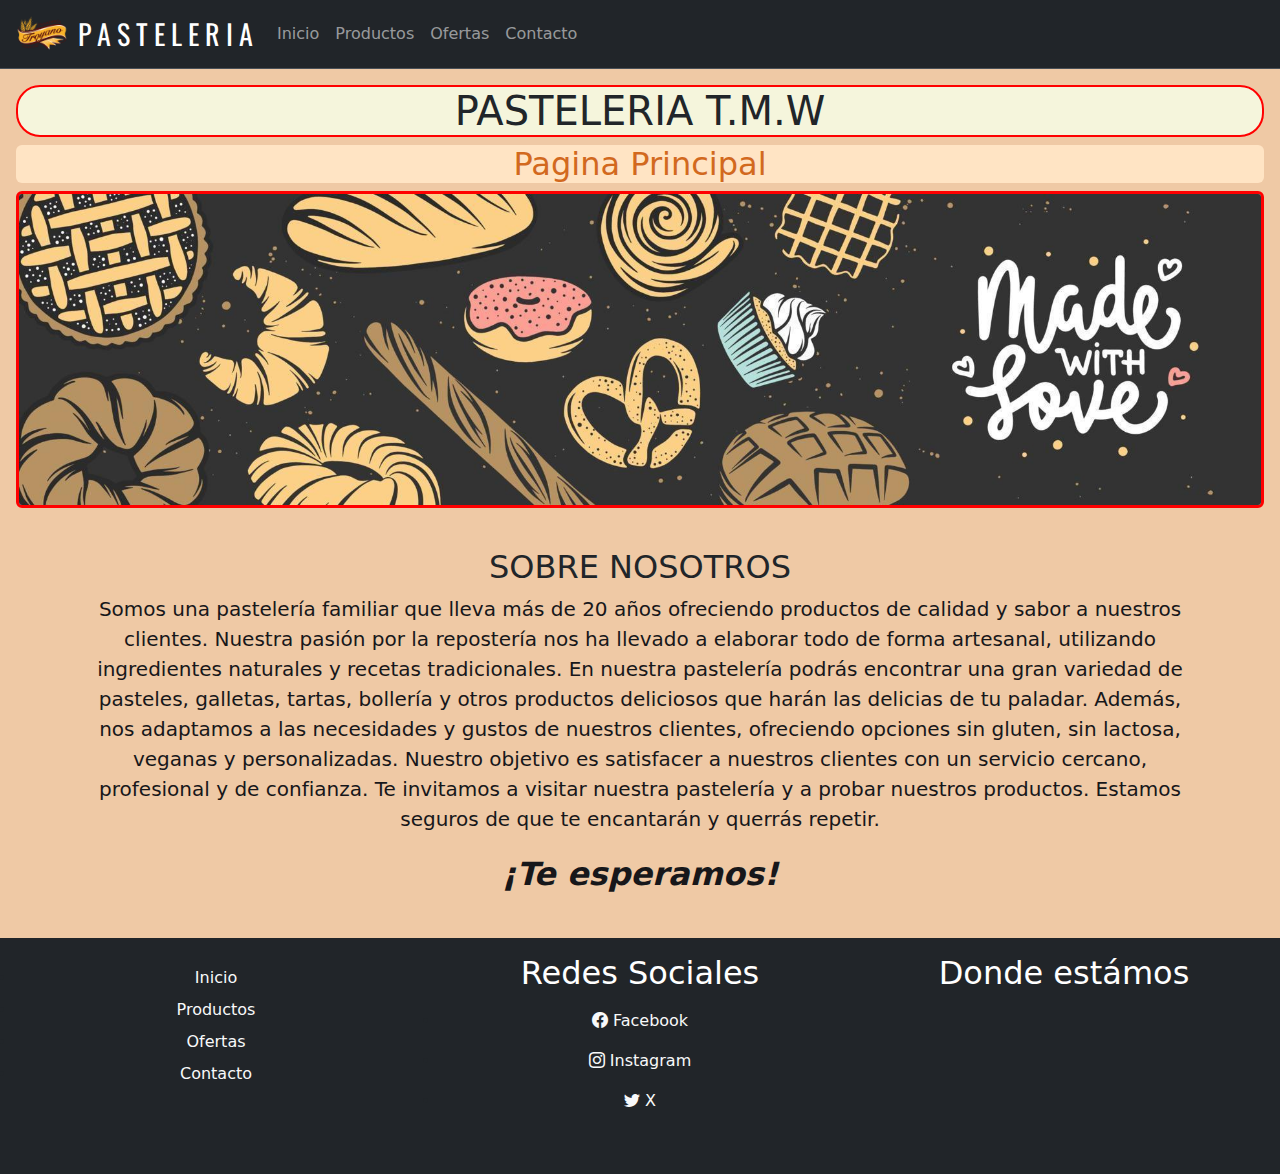
<file: index.html>
<!DOCTYPE html>
<html lang="es">
  <head>
    <link
      rel="shortcut icon"
      href="./img/logo_pan_troyano.png"
      type="image/x-icon"/>
    <meta charset="UTF-8" />
    <meta name="viewport" content="width=device-width, initial-scale=1.0" />
    <title>Pasteleria</title>
    <link rel="stylesheet" href="estilos/estilosg.css" />
    <link
      rel="stylesheet"
      href="https://cdn.jsdelivr.net/npm/bootstrap-icons@1.11.1/font/bootstrap-icons.css"
    />
    <link
      href="https://cdn.jsdelivr.net/npm/bootstrap@5.3.2/dist/css/bootstrap.min.css"
      rel="stylesheet"/>
    <link rel="stylesheet" href="https://fonts.googleapis.com/css?family=Oswald" type="text/css">


  </head>

  <body class="background">
    <nav
      class="navbar navbar-expand-lg bg-dark border-bottom border-body"
      data-bs-theme="dark"
    >
      <div class="container-fluid">
        <a
          class="navbar-brand textlogo fs-3 pe-none"
          href="#"
          rel="noopener noreferrer"><img src="./img/logo_pan_troyano.png"
            alt="Logo"
            width="60"
            height="100%"
            class="d-inline-block align-text-top"/> P A S T E L E R I A </a>
        <button
          class="navbar-toggler"
          type="button"
          data-bs-toggle="collapse"
          data-bs-target="#navbarNav"
          aria-controls="navbarNav"
          aria-expanded="false"
          aria-label="Toggle navigation"
        >
          <span class="navbar-toggler-icon"></span>
        </button>
        <div class="collapse navbar-collapse" id="navbarNav">
          <ul class="navbar-nav">
            <li class="nav-item">
              <a
                class="nav-link"
                href="./index.html"
                rel="noopener noreferrer"
                >Inicio</a
              >
            </li>
            <li class="nav-item">
              <a
                class="nav-link"
                href="./productos.html"
                rel="noopener noreferrer"
                >Productos</a
              >
            </li>
            <li class="nav-item">
              <a
                class="nav-link"
                href="./ofertas.html"
                rel="noopener noreferrer"
                >Ofertas</a
              >
            </li>
            <li class="nav-item">
              <a
                class="nav-link"
                href="./contacto.html"
                rel="noopener noreferrer"
                >Contacto</a
              >
            </li>
          </ul>
        </div>
      </div>
    </nav>

    <header class="container-fluid p-3">
      <h1 class="text-center fs-1" id="encab">PASTELERIA T.M.W</h1>
      <h2 class="text-center rounded" style="color: chocolate; background-color: bisque">Pagina Principal
      </h2>
      <img
        class="rounded"
        src="./img/panaderia_horizontal.jpg"
        alt="Setup gamer presentacion"
        id="img"
      />
    </header>

    <div class="container text-center  col-12 col-md-12 col-lg-12 p-3 mx-auto my-2 fs-5">
    <h2 class="text-uppercase">Sobre nosotros</h2>
      <p class="text-center">
        Somos una pastelería familiar que lleva más de 20 años ofreciendo productos de calidad y sabor a nuestros clientes. Nuestra pasión por la repostería nos ha llevado a elaborar todo de forma artesanal, utilizando ingredientes naturales y recetas tradicionales. En nuestra pastelería podrás encontrar una gran variedad de pasteles, galletas, tartas, bollería y otros productos deliciosos que harán las delicias de tu paladar. Además, nos adaptamos a las necesidades y gustos de nuestros clientes, ofreciendo opciones sin gluten, sin lactosa, veganas y personalizadas. Nuestro objetivo es satisfacer a nuestros clientes con un servicio cercano, profesional y de confianza. Te invitamos a visitar nuestra pastelería y a probar nuestros productos. Estamos seguros de que te encantarán y querrás repetir.
      </p>
      <p class="fw-bolder fs-2 fst-italic">¡Te esperamos!</p>

    </div>

    <!-- Seccion footer -->

    <footer>
      <div class="container-fluid bg-dark text-center p-3 ">
        <div class="row">

          <!-- Lista Pagina -->

          <div class="col-12 col-md-6 col-lg-4 mx-auto pt-2 ">
            <ul class="p-0">
              <li class="py-1">
                <a
                  href="./index.html"
                  class="link-light link-underline link-underline-opacity-0"
                  rel="noopener noreferrer"
                  >Inicio</a
                >
              </li>
              <li class="py-1">
                <a
                  href="./productos.html"
                  class="link-light link-underline link-underline-opacity-0"
                  rel="noopener noreferrer"
                  >Productos</a
                >
              </li>
              <li class="py-1">
                <a
                  href="./ofertas.html"
                  class="link-light link-underline link-underline-opacity-0"
                  rel="noopener noreferrer"
                  >Ofertas</a
                >
              </li>
              <li class="py-1">
                <a
                  href="./contacto.html"
                  class="link-light link-underline link-underline-opacity-0"
                  rel="noopener noreferrer"
                  >Contacto</a
                >
              </li>
            </ul>
          </div>

          <!-- Redes sociales -->
          <div class="col-12 col-md-6  col-lg-4 mx-auto">
            <h2 class="text-white">Redes Sociales</h2>
            <div class="row">
              <ul>
                <li class="py-2">
                  <a
                    href="https://www.facebook.com"
                    class="link-light link-underline link-underline-opacity-0"
                    target="_blank"
                    rel="noopener noreferrer"
                    ><i class="bi bi-facebook"></i> Facebook</a
                  >
                </li>
                <li class="py-2">
                  <a
                    href="https://www.instagram.com"
                    class="link-light link-underline link-underline-opacity-0"
                    target="_blank"
                    rel="noopener noreferrer"
                    ><i class="bi bi-instagram"></i> Instagram</a
                  >
                </li>
                <li class="py-2">
                  <a
                    href="https://www.x.com"
                    class="link-light link-underline link-underline-opacity-0"
                    target="_blank"
                    rel="noopener noreferrer"
                    ><i class="bi bi-twitter"></i> X</a
                  >
                </li>
              </ul>
            </div>
          </div>
          <div class="col-12 col-md-6 col-lg-4 mx-auto">
            <h2 class="text-white">Donde estámos</h2>
            <iframe
              class="rounded"
              id="mapa"
              title="ubicacion_mapa"
              width="300"
              height="150"
              src="https://www.google.com/maps/embed?pb=!1m18!1m12!1m3!1d1640.874825244207!2d-58.405192699999986!3d-34.661024899999994!2m3!1f0!2f0!3f0!3m2!1i1024!2i768!4f13.1!3m3!1m2!1s0x95bccb6325651cc5%3A0x768688ca70e4df40!2sC1437%20Valent%C3%ADn%20Alsina%2C%20Provincia%20de%20Buenos%20Aires!5e0!3m2!1ses!2sar!4v1696975925048!5m2!1ses!2sar"
              allowfullscreen=""
              loading="lazy"
              referrerpolicy="no-referrer-when-downgrade"
            ></iframe>
          </div>
        </div>
      </div>
    </footer>

    <script src="https://cdn.jsdelivr.net/npm/bootstrap@5.3.2/dist/js/bootstrap.bundle.min.js"></script>
  </body>
</html>
</file>
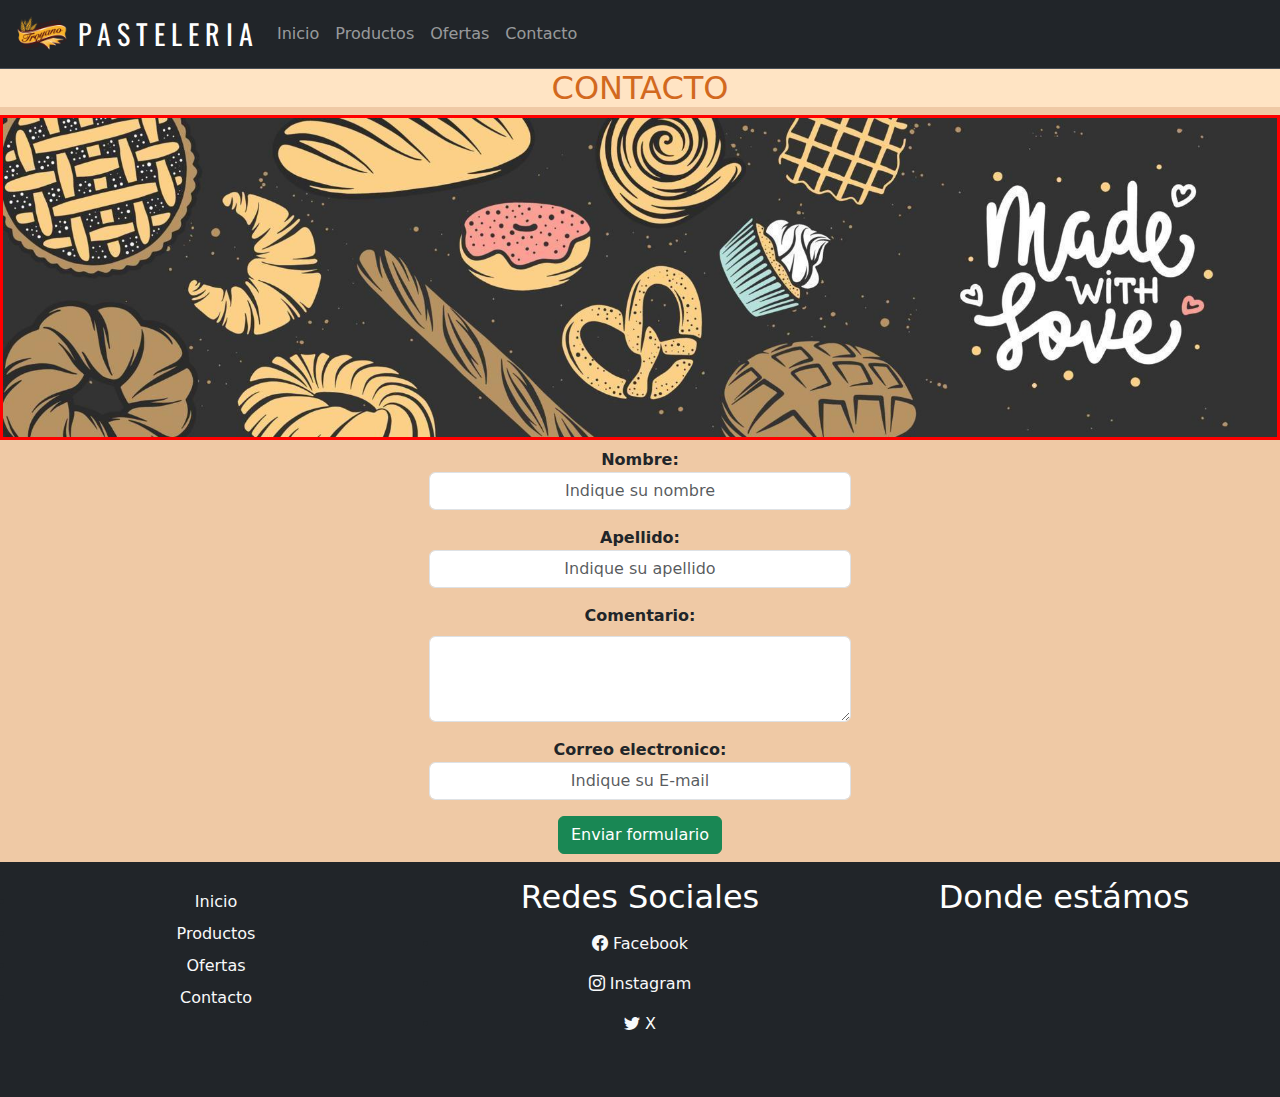
<file: contacto.html>
<!DOCTYPE html>
<html lang="en">

<head>
  <link rel="shortcut icon" href="./img/logo_pan_troyano.png" type="image/x-icon">
  <meta charset="UTF-8" />
  <meta name="viewport" content="width=device-width, initial-scale=1.0" />
  <title>Pasteleria</title>
  <link rel="stylesheet" href="estilos/estilosg.css">
  <link rel="stylesheet" href="https://cdn.jsdelivr.net/npm/bootstrap-icons@1.11.1/font/bootstrap-icons.css">
  <link href="https://cdn.jsdelivr.net/npm/bootstrap@5.3.2/dist/css/bootstrap.min.css" rel="stylesheet">
  <link rel="stylesheet" href="https://fonts.googleapis.com/css?family=Oswald" type="text/css">

</head>

<body class="background">
  <nav
    class="navbar navbar-expand-lg bg-dark border-bottom border-body"
    data-bs-theme="dark"
  >
    <div class="container-fluid">
      <a
        class="navbar-brand textlogo fs-3 pe-none"
        href="#"
        rel="noopener noreferrer"><img src="./img/logo_pan_troyano.png"
          alt="Logo"
          width="60"
          height="100%"
          class="d-inline-block align-text-top"/> P A S T E L E R I A </a>
        </button>
        <div class="collapse navbar-collapse" id="navbarNav">
          <ul class="navbar-nav">
            <li class="nav-item">
              <a class="nav-link" href="./index.html" rel="noopener noreferrer">Inicio</a>
            </li>
            <li class="nav-item">
              <a class="nav-link" href="./productos.html" rel="noopener noreferrer">Productos</a>
            </li>
            <li class="nav-item">
              <a class="nav-link" href="./ofertas.html" rel="noopener noreferrer">Ofertas</a>
            </li>
            <li class="nav-item">
              <a class="nav-link" href="./contacto.html" rel="noopener noreferrer">Contacto</a>
            </li>         
           </ul>
        </div>
      </div>
    </nav>
    <h2 class="text-center text-uppercase titulo">Contacto</h2>
    <img src="./img/panaderia_horizontal.jpg" alt="" id="img2">
</header>

<!-- Seccion formulario -->
<section>
  <form class="row g-3 p-2 text-center " action="Mostrar datos.html">
    <div class="col-12 ">
      <div class="col-8 col-lg-4 mx-auto">
        <label for="" class="fw-bold">Nombre: </label>
        <input class="form-control text-center " type="text" name="" placeholder="Indique su nombre">
      </div>
    </div>
    <div class="col-12">
      <div class="col-8 col-lg-4 mx-auto">
        <label for=""class="fw-bold">Apellido: </label>
        <input class="form-control text-center " type="text" name="" placeholder="Indique su apellido">
      </div>
    </div>
    <div class="col-12 ">
      <div class="col-8 col-lg-4 mx-auto">
      <label for="exampleFormControlTextarea1" class="form-label fw-bold">Comentario:</label>
      <textarea class="form-control" id="exampleFormControlTextarea1" rows="3"></textarea>
    </div>
  </div>
    <div class="col-12">
      <div class="col-8 col-lg-4 mx-auto">
        <label for=""class="fw-bold">Correo electronico:</label>
        <input class="form-control text-center " type="email" name="" placeholder="Indique su E-mail">
      </div>
    </div>
    <div>
      <input class="btn btn-success" type="submit" value="Enviar formulario">
    </div>
  </form>
</section>

<!-- Seccion footer -->
<footer>
  <div class="container-fluid bg-dark text-center p-3 ">
    <div class="row">
      <!-- Lista Pagina -->
      <div class="col-12 col-md-6 col-lg-4 mx-auto pt-2 ">
        <ul class="p-0">
          <li class="py-1">
            <a
              href="./index.html"
              class="link-light link-underline link-underline-opacity-0"
              rel="noopener noreferrer"
              >Inicio</a
            >
          </li>
          <li class="py-1">
            <a
              href="./productos.html"
              class="link-light link-underline link-underline-opacity-0"
              rel="noopener noreferrer"
              >Productos</a
            >
          </li>
          <li class="py-1">
            <a
              href="./ofertas.html"
              class="link-light link-underline link-underline-opacity-0"
              rel="noopener noreferrer"
              >Ofertas</a
            >
          </li>
          <li class="py-1">
            <a
              href="./contacto.html"
              class="link-light link-underline link-underline-opacity-0"
              rel="noopener noreferrer"
              >Contacto</a>
          </li>        
        </ul>
      </div>

      <!-- Redes sociales -->
      <div class="col-12 col-md-6  col-lg-4 mx-auto">
        <h2 class="text-white">Redes Sociales</h2>
        <div class="row">
          <ul>
            <li class="py-2">
              <a
                href="https://www.facebook.com"
                class="link-light link-underline link-underline-opacity-0"
                target="_blank"
                rel="noopener noreferrer"
                ><i class="bi bi-facebook"></i> Facebook</a
              >
            </li>
            <li class="py-2">
              <a
                href="https://www.instagram.com"
                class="link-light link-underline link-underline-opacity-0"
                target="_blank"
                rel="noopener noreferrer"
                ><i class="bi bi-instagram"></i> Instagram</a
              >
            </li>
            <li class="py-2">
              <a
                href="https://www.x.com"
                class="link-light link-underline link-underline-opacity-0"
                target="_blank"
                rel="noopener noreferrer"
                ><i class="bi bi-twitter"></i> X</a
              >
            </li>
          </ul>
        </div>
      </div>
      <div class="col-12 col-md-6 col-lg-4 mx-auto">
        <h2 class="text-white">Donde estámos</h2>
        <iframe
          class="rounded"
          id="mapa"
          title="ubicacion_mapa"
          width="300"
          height="150"
          src="https://www.google.com/maps/embed?pb=!1m18!1m12!1m3!1d1640.874825244207!2d-58.405192699999986!3d-34.661024899999994!2m3!1f0!2f0!3f0!3m2!1i1024!2i768!4f13.1!3m3!1m2!1s0x95bccb6325651cc5%3A0x768688ca70e4df40!2sC1437%20Valent%C3%ADn%20Alsina%2C%20Provincia%20de%20Buenos%20Aires!5e0!3m2!1ses!2sar!4v1696975925048!5m2!1ses!2sar"
          allowfullscreen=""
          loading="lazy"
          referrerpolicy="no-referrer-when-downgrade"
        ></iframe>
      </div>
    </div>
  </div>
</footer>

<script src="https://cdn.jsdelivr.net/npm/bootstrap@5.3.2/dist/js/bootstrap.bundle.min.js"></script>
</body>

</html>
</file>
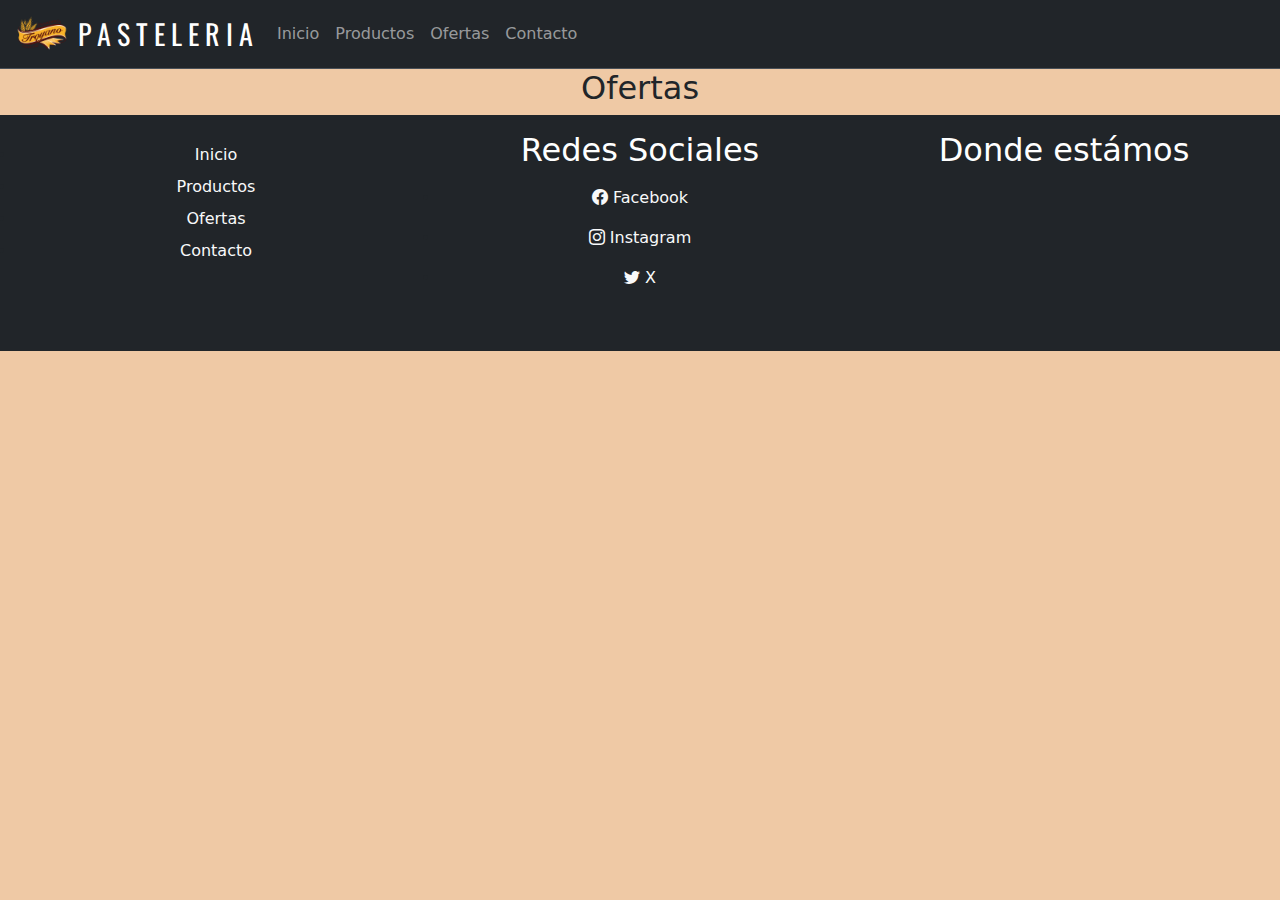
<file: Ofertas.html>
<!DOCTYPE html>
<html lang="es">
  <head>
    <link
      rel="shortcut icon"
      href="./img/logo_pan_troyano.png"
      type="image/x-icon"
    />
    <meta charset="UTF-8" />
    <meta name="viewport" content="width=device-width, initial-scale=1.0" />
    <title>Pasteleria</title>
    <link rel="stylesheet" href="estilos/estilosg.css" />
    <link
      rel="stylesheet"
      href="https://cdn.jsdelivr.net/npm/bootstrap-icons@1.11.1/font/bootstrap-icons.css"
    />
    <link
      href="https://cdn.jsdelivr.net/npm/bootstrap@5.3.2/dist/css/bootstrap.min.css"
      rel="stylesheet"/>
    <link rel="stylesheet" href="https://fonts.googleapis.com/css?family=Oswald" type="text/css">


  </head>

  <body class="background">
    <nav
      class="navbar navbar-expand-lg bg-dark border-bottom border-body"
      data-bs-theme="dark"
    >
      <div class="container-fluid">
        <a
          class="navbar-brand textlogo fs-3 pe-none"
          href="#"
          rel="noopener noreferrer"><img src="./img/logo_pan_troyano.png"
            alt="Logo"
            width="60"
            height="100%"
            class="d-inline-block align-text-top"/> P A S T E L E R I A </a>
        <button
          class="navbar-toggler"
          type="button"
          data-bs-toggle="collapse"
          data-bs-target="#navbarNav"
          aria-controls="navbarNav"
          aria-expanded="false"
          aria-label="Toggle navigation"
        >
          <span class="navbar-toggler-icon"></span>
        </button>
        <div class="collapse navbar-collapse" id="navbarNav">
          <ul class="navbar-nav">
            <li class="nav-item">
              <a class="nav-link" href="./index.html" rel="noopener noreferrer">Inicio</a>
            </li>
            <li class="nav-item">
              <a class="nav-link" href="./productos.html" rel="noopener noreferrer">Productos</a>
            </li>
            <li class="nav-item">
              <a class="nav-link" href="./ofertas.html" rel="noopener noreferrer">Ofertas</a>
            </li>
            <li class="nav-item">
              <a class="nav-link" href="./contacto.html" rel="noopener noreferrer">Contacto</a>
            </li>         
           </ul>
        </div>
      </div>
    </nav>

    <header class="container text-center">
      <h2>Ofertas</h2>
    </header>

    <!-- Seccion footer -->
    <footer>
      <div class="container-fluid bg-dark text-center p-3 ">
        <div class="row">
          <!-- Lista Pagina -->
          <div class="col-12 col-md-6 col-lg-4 mx-auto pt-2 ">
            <ul class="p-0">
              <li class="py-1">
                <a
                  href="./index.html"
                  class="link-light link-underline link-underline-opacity-0"
                  rel="noopener noreferrer"
                  >Inicio</a
                >
              </li>
              <li class="py-1">
                <a
                  href="./productos.html"
                  class="link-light link-underline link-underline-opacity-0"
                  rel="noopener noreferrer"
                  >Productos</a
                >
              </li>
              <li class="py-1">
                <a
                  href="./ofertas.html"
                  class="link-light link-underline link-underline-opacity-0"
                  rel="noopener noreferrer"
                  >Ofertas</a
                >
              </li>
              <li class="py-1">
                <a
                  href="./contacto.html"
                  class="link-light link-underline link-underline-opacity-0"
                  rel="noopener noreferrer"
                  >Contacto</a
                >
              </li>
            </ul>
          </div>

          <!-- Redes sociales -->
          <div class="col-12 col-md-6  col-lg-4 mx-auto">
            <h2 class="text-white">Redes Sociales</h2>
            <div class="row">
              <ul>
                <li class="py-2">
                  <a
                    href="https://www.facebook.com"
                    class="link-light link-underline link-underline-opacity-0"
                    target="_blank"
                    rel="noopener noreferrer"
                    ><i class="bi bi-facebook"></i> Facebook</a
                  >
                </li>
                <li class="py-2">
                  <a
                    href="https://www.instagram.com"
                    class="link-light link-underline link-underline-opacity-0"
                    target="_blank"
                    rel="noopener noreferrer"
                    ><i class="bi bi-instagram"></i> Instagram</a
                  >
                </li>
                <li class="py-2">
                  <a
                    href="https://www.x.com"
                    class="link-light link-underline link-underline-opacity-0"
                    target="_blank"
                    rel="noopener noreferrer"
                    ><i class="bi bi-twitter"></i> X</a
                  >
                </li>
              </ul>
            </div>
          </div>
          <div class="col-12 col-md-6 col-lg-4 mx-auto">
            <h2 class="text-white">Donde estámos</h2>
            <iframe
              class="rounded"
              id="mapa"
              title="ubicacion_mapa"
              width="300"
              height="150"
              src="https://www.google.com/maps/embed?pb=!1m18!1m12!1m3!1d1640.874825244207!2d-58.405192699999986!3d-34.661024899999994!2m3!1f0!2f0!3f0!3m2!1i1024!2i768!4f13.1!3m3!1m2!1s0x95bccb6325651cc5%3A0x768688ca70e4df40!2sC1437%20Valent%C3%ADn%20Alsina%2C%20Provincia%20de%20Buenos%20Aires!5e0!3m2!1ses!2sar!4v1696975925048!5m2!1ses!2sar"
              allowfullscreen=""
              loading="lazy"
              referrerpolicy="no-referrer-when-downgrade"
            ></iframe>
          </div>
        </div>
      </div>
    </footer>

    <script src="https://cdn.jsdelivr.net/npm/bootstrap@5.3.2/dist/js/bootstrap.bundle.min.js"></script>
  </body>
</html>
</file>
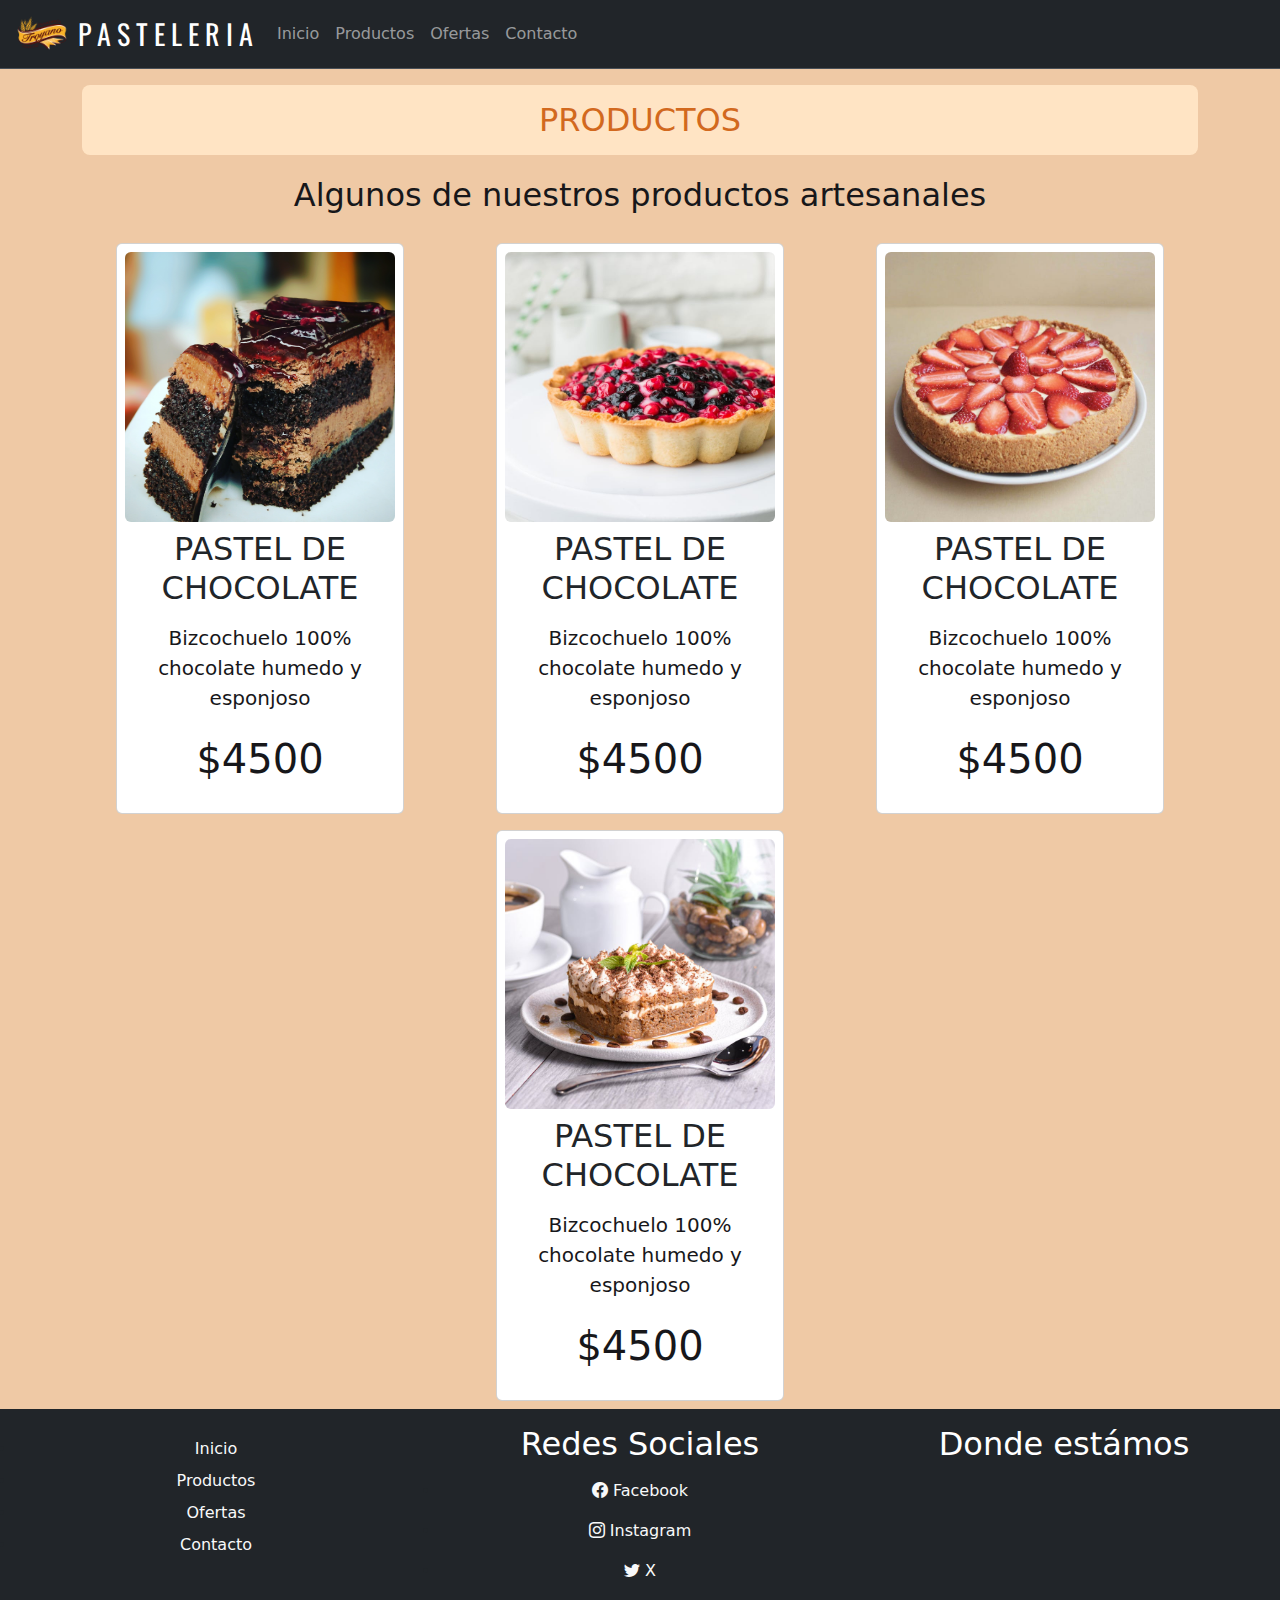
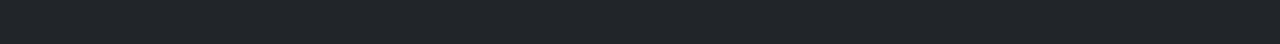
<file: productos.html>
<!DOCTYPE html>
<html lang="es">
  <head>
    <link
      rel="shortcut icon"
      href="./img/logo_pan_troyano.png"
      type="image/x-icon"
    />
    <meta charset="UTF-8" />
    <meta name="viewport" content="width=device-width, initial-scale=1.0" />
    <title>Pasteleria</title>
    <link rel="stylesheet" href="estilos/estilosg.css" />
    <link
      rel="stylesheet"
      href="https://cdn.jsdelivr.net/npm/bootstrap-icons@1.11.1/font/bootstrap-icons.css"
    />
    <link
      href="https://cdn.jsdelivr.net/npm/bootstrap@5.3.2/dist/css/bootstrap.min.css"
      rel="stylesheet"
/>
    <link rel="stylesheet" href="https://fonts.googleapis.com/css?family=Oswald" type="text/css">
    
  </head>

  <body class="background">
    <nav
      class="navbar navbar-expand-lg bg-dark border-bottom border-body"
      data-bs-theme="dark"
    >
      <div class="container-fluid">
        <a
          class="navbar-brand textlogo fs-3 pe-none"
          href="#"
          rel="noopener noreferrer"><img src="./img/logo_pan_troyano.png"
            alt="Logo"
            width="60"
            height="100%"
            class="d-inline-block align-text-top"/> P A S T E L E R I A </a>
        <button
          class="navbar-toggler"
          type="button"
          data-bs-toggle="collapse"
          data-bs-target="#navbarNav"
          aria-controls="navbarNav"
          aria-expanded="false"
          aria-label="Toggle navigation"
        >
          <span class="navbar-toggler-icon"></span>
        </button>
        <div class="collapse navbar-collapse" id="navbarNav">
          <ul class="navbar-nav">
            <li class="nav-item">
              <a
                class="nav-link"
                href="./index.html"
                rel="noopener noreferrer"
                >Inicio</a
              >
            </li>
            <li class="nav-item">
              <a
                class="nav-link"
                href="./productos.html"
                rel="noopener noreferrer"
                >Productos</a
              >
            </li>
            <li class="nav-item">
              <a
                class="nav-link"
                href="./ofertas.html"
                rel="noopener noreferrer"
                >Ofertas</a
              >
            </li>
            <li class="nav-item">
              <a
                class="nav-link"
                href="./contacto.html"
                rel="noopener noreferrer"
                >Contacto</a
              >
            </li>
          </ul>
        </div>
      </div>
    </nav>
    <header class="container text-center">
      <h2 class="text-center text-uppercase titulo rounded-3 p-3 my-3">
        Productos
      </h2>
      <p class="fs-2">Algunos de nuestros productos artesanales</p>
    </header>

    <section class="container">
      <div class="row text-center">
        <div class="card col-5 col-md-4 col-lg-3 p-2 mx-auto my-2 " style="width: 18rem">
          <img class="card-img-top rounded-2" src="./img/pastel1.jpeg" alt="" height="60%" />
          <h2 class="p-2">PASTEL DE CHOCOLATE</h2>
          <p class="fs-5">Bizcochuelo 100% chocolate humedo y esponjoso</p>
          <p class="fs-1">$4500</p>
        </div>
        <div class="card col-5 col-md-4 col-lg-3 p-2 mx-auto my-2 " style="width: 18rem">
          <img class="card-img-top rounded-2" src="./img/pastel2.jpeg" alt="" height="60%" />
          <h2 class="p-2">PASTEL DE CHOCOLATE</h2>
          <p class="fs-5">Bizcochuelo 100% chocolate humedo y esponjoso</p>
          <p class="fs-1">$4500</p>
        </div>
        <div class="card col-5 col-md-4 col-lg-3 p-2 mx-auto my-2 " style="width: 18rem">
          <img class="card-img-top rounded-2" src="./img/pastel3.jpeg" alt="" height="60%" />
          <h2 class="p-2">PASTEL DE CHOCOLATE</h2>
          <p class="fs-5">Bizcochuelo 100% chocolate humedo y esponjoso</p>
          <p class="fs-1">$4500</p>
        </div>
        <div class="card col-5 col-md-4 col-lg-3 p-2 mx-auto my-2 " style="width: 18rem">
          <img class="card-img-top rounded-2" src="./img/pastel4.jpeg" alt="" height="60%" />
          <h2 class="p-2">PASTEL DE CHOCOLATE</h2>
          <p class="fs-5">Bizcochuelo 100% chocolate humedo y esponjoso</p>
          <p class="fs-1">$4500</p>
        </div>
      </div>
    </section>

    <!-- Seccion footer -->
    <footer>
      <div class="container-fluid bg-dark text-center p-3">
        <div class="row">
          <!-- Lista Pagina -->
          <div class="col-12 col-md-6 col-lg-4 mx-auto pt-2">
            <ul class="p-0">
              <li class="py-1">
                <a
                  href="./index.html"
                  class="link-light link-underline link-underline-opacity-0"
                  rel="noopener noreferrer"
                  >Inicio</a
                >
              </li>
              <li class="py-1">
                <a
                  href="./productos.html"
                  class="link-light link-underline link-underline-opacity-0"
                  rel="noopener noreferrer"
                  >Productos</a
                >
              </li>
              <li class="py-1">
                <a
                  href="./ofertas.html"
                  class="link-light link-underline link-underline-opacity-0"
                  rel="noopener noreferrer"
                  >Ofertas</a
                >
              </li>
              <li class="py-1">
                <a
                  href="./contacto.html"
                  class="link-light link-underline link-underline-opacity-0"
                  rel="noopener noreferrer"
                  >Contacto</a>
              </li>
            </ul>
          </div>

          <!-- Redes sociales -->
          <div class="col-12 col-md-6 col-lg-4 mx-auto">
            <h2 class="text-white">Redes Sociales</h2>
            <div class="row">
              <ul>
                <li class="py-2">
                  <a
                    href="https://www.facebook.com"
                    class="link-light link-underline link-underline-opacity-0"
                    target="_blank"
                    rel="noopener noreferrer"
                    ><i class="bi bi-facebook"></i> Facebook</a
                  >
                </li>
                <li class="py-2">
                  <a
                    href="https://www.instagram.com"
                    class="link-light link-underline link-underline-opacity-0"
                    target="_blank"
                    rel="noopener noreferrer"
                    ><i class="bi bi-instagram"></i> Instagram</a
                  >
                </li>
                <li class="py-2">
                  <a
                    href="https://www.x.com"
                    class="link-light link-underline link-underline-opacity-0"
                    target="_blank"
                    rel="noopener noreferrer"
                    ><i class="bi bi-twitter"></i> X</a
                  >
                </li>
              </ul>
            </div>
          </div>
          <div class="col-12 col-md-6 col-lg-4 mx-auto">
            <h2 class="text-white">Donde estámos</h2>
            <iframe
              class="rounded"
              id="mapa"
              title="ubicacion_mapa"
              width="300"
              height="150"
              src="https://www.google.com/maps/embed?pb=!1m18!1m12!1m3!1d1640.874825244207!2d-58.405192699999986!3d-34.661024899999994!2m3!1f0!2f0!3f0!3m2!1i1024!2i768!4f13.1!3m3!1m2!1s0x95bccb6325651cc5%3A0x768688ca70e4df40!2sC1437%20Valent%C3%ADn%20Alsina%2C%20Provincia%20de%20Buenos%20Aires!5e0!3m2!1ses!2sar!4v1696975925048!5m2!1ses!2sar"
              allowfullscreen=""
              loading="lazy"
              referrerpolicy="no-referrer-when-downgrade"
            ></iframe>
          </div>
        </div>
      </div>
    </footer>

    <script src="https://cdn.jsdelivr.net/npm/bootstrap@5.3.2/dist/js/bootstrap.bundle.min.js"></script>
  </body>
</html>
</file>
<file: estilos/estilosg.css>
p {
    color: rgb(23, 23, 26);
}
body {
    background-color: rgb(239, 201, 165);
    margin:0px
}

.textlogo {
    font-family: 'Oswald', serif;
}


.titulo {
    color: chocolate;
    background-color: bisque;
    font-size: 2rem
}
.background {
    background-color:rgb(239, 201, 165);
}
.background2 {

    background-color: rgb(234, 219, 205);
    margin:0px
    
}

.bgtorta{  
    background: beige;
    border-radius: 1.5rem;
}


h1 {
    background-color: beige;
    color: brown;
    border-radius: 1.5rem;
    border: 2px solid red; 
}
#div1 {

    height: 100px;
    width: 100%;
    border: 2px red;
    border-style: solid;
    border-width: 5px 5px;
    padding: 10px 10px 10px 10px;
    text-align: center;
    font-size: 20px;
    padding: 30px;
    margin: 10px;
    font-size: 30px;
 
}

/* #div2 {
    height: 100px;
    width: 100%;
    border: 2px red;
    border-style: solid;
    border-width: 5px 5px;
    padding: 10px 10px 10px 10px;
    padding: 30px;
    margin: 10px;
    color: black;
} */

#div3{
    text-align: center;
}
#img{
    border: 3px solid red;
    text-align: center;
    min-width: 100%;
    max-width: 100%;

}
#img2 {
    border: 3px solid red;
    text-align: center;
    min-width: 100%;
    max-width: 100%;
}

iframe {
    width: 100%; /* takes precedence over the width set with the HTML width attribute */
  }
</file>
